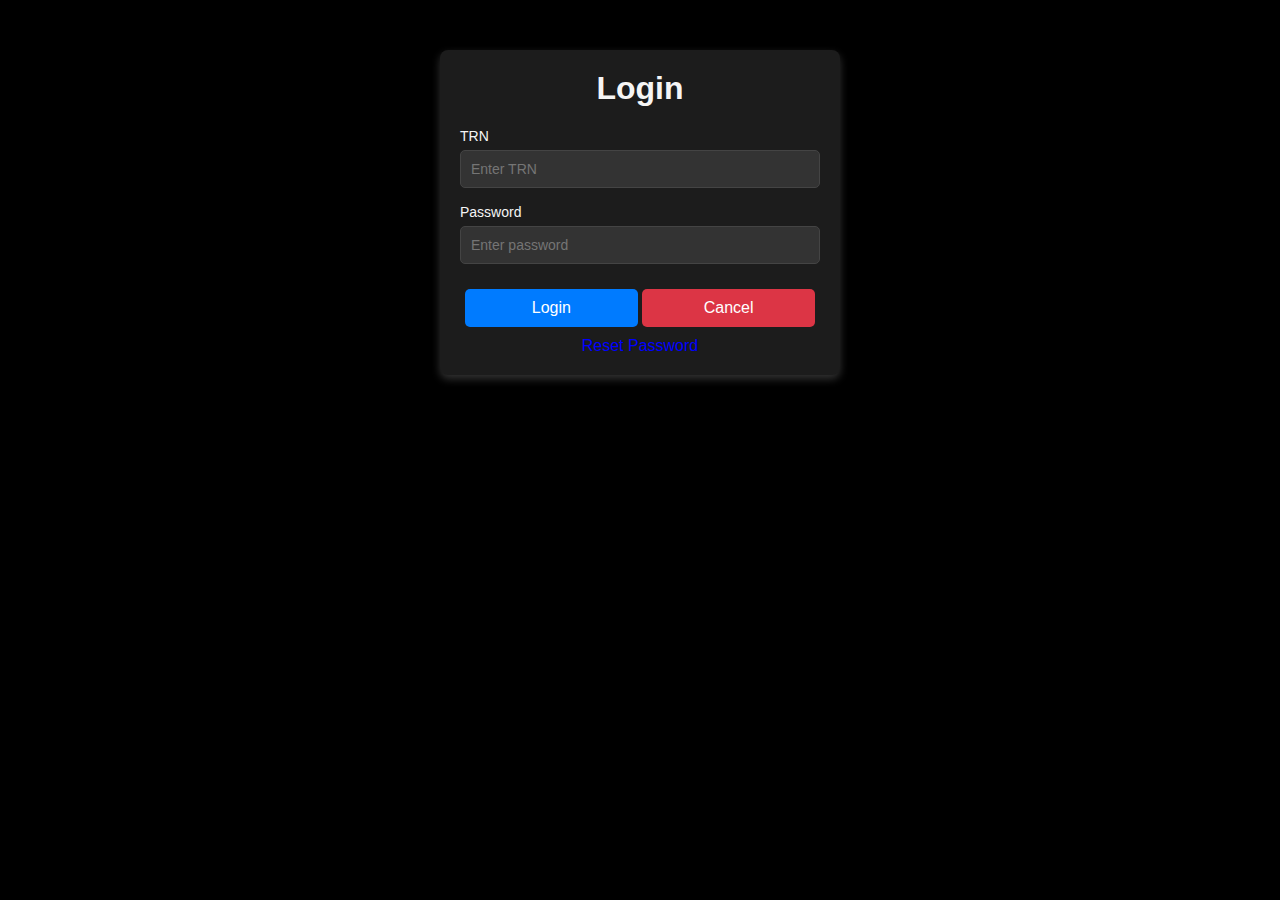
<file: index.html>
<!DOCTYPE html>
<html lang="en">
<head>
    <meta charset="UTF-8">
    <meta name="viewport" content="width=device-width, initial-scale=1.0">
    <title>Movie Website - Login</title>
    <style>
        * {
            margin: 0;
            padding: 0;
            box-sizing: border-box;
            font-family: Arial, sans-serif;
        }

        body {
            background-color: black;
            color: white; 
        }

        .container {
            width: 100%;
            max-width: 400px;
            margin: 50px auto;
            padding: 20px;
            background-color: #1c1c1c; 
            border-radius: 8px;
            box-shadow: 0 4px 8px rgba(255, 255, 255, 0.2);
            text-align: center;
        }

        h1 {
            margin-bottom: 20px;
            color: #f5f5f5;
        }

        .form-group {
            margin-bottom: 15px;
            text-align: left;
        }

        label {
            font-size: 14px;
            color: #f5f5f5;
        }

        input[type="text"],
        input[type="password"],
        input[type="number"] {
            width: 100%;
            padding: 10px;
            margin-top: 5px;
            border: 1px solid #444;
            border-radius: 5px;
            background-color: #333;
            color: white;
            font-size: 14px;
        }

        .login-button {
            width: 48%;
            padding: 10px;
            background-color: #007bff;
            color: white;
            font-size: 16px;
            border: none;
            border-radius: 5px;
            cursor: pointer;
            margin-top: 10px;
        }

        .login-button:hover {
            background-color: blue;
        }

        .cancel-button {
            width: 48%;
            padding: 10px;
            background-color: #dc3545;
            color: white;
            font-size: 16px;
            border: none;
            border-radius: 5px;
            cursor: pointer;
            margin-top: 10px;
        }

        .cancel-button:hover {
            background-color: #c82333;
        }

        a {
            display: block;
            color: blue;
            margin-top: 10px;
            text-decoration: none;
            text-align: center;
        }

        a:hover {
            text-decoration: underline;
        }

        .error-message {
            color: red;
            font-size: 12px;
            display: none;
        }
    </style>
</head>
<body>
    <div class="container">
        <h1>Login</h1>
        <form id="loginForm" onsubmit="return validateLoginForm()">
            <div class="form-group">
                <label for="trn">TRN</label>
                <input type="number" id="trn" name="trn" placeholder="Enter TRN">
                <small id="trnError" class="error-message"></small>
            </div>
            <div class="form-group">
                <label for="loginPassword">Password</label>
                <input type="password" id="loginPassword" name="loginPassword" placeholder="Enter password">
                <small id="loginPasswordError" class="error-message"></small>
            </div>
            <button type="submit" class="login-button">Login</button>
            <button type="button" class="cancel-button" onclick="resetLoginForm()">Cancel</button>
            <a href="#" onclick="resetPassword()">Reset Password</a>
        </form>
    </div>
    <script>
        let loginAttempts = 0;

        function validateLoginForm() {
            const trn = document.getElementById("trn").value;
            const password = document.getElementById("loginPassword").value;

            const trnError = document.getElementById("trnError");
            const loginPasswordError = document.getElementById("loginPasswordError");

            trnError.style.display = loginPasswordError.style.display = "none";

            const users = JSON.parse(localStorage.getItem("users")) || [];

            const user = users.find(user => user.trn === trn && user.password === password);

            if (user) {
                window.location.href = "product_catalog.html";
                return false;
            } else {
                loginAttempts++;
                if (loginAttempts >= 3) {
                    window.location.href = "account_locked.html";
                } else {
                    trnError.textContent = "Invalid TRN or password.";
                    trnError.style.display = "block";
                    loginPasswordError.textContent = "Invalid TRN or password.";
                    loginPasswordError.style.display = "block";
                }
                return false;
            }
        }

        function resetLoginForm() {
            document.getElementById("loginForm").reset();
        }

        function resetPassword() {
            const trn = prompt("Please enter your TRN:");
            const users = JSON.parse(localStorage.getItem("users")) || [];
            const user = users.find(user => user.trn === trn);

            if (user) {
                const newPassword = prompt("Please enter your new password:");
                user.password = newPassword;
                localStorage.setItem("users", JSON.stringify(users));
                alert("Password reset successful!");
            } else {
                alert("TRN not found.");
            }
        }
    </script>
</body>
</html>
</file>
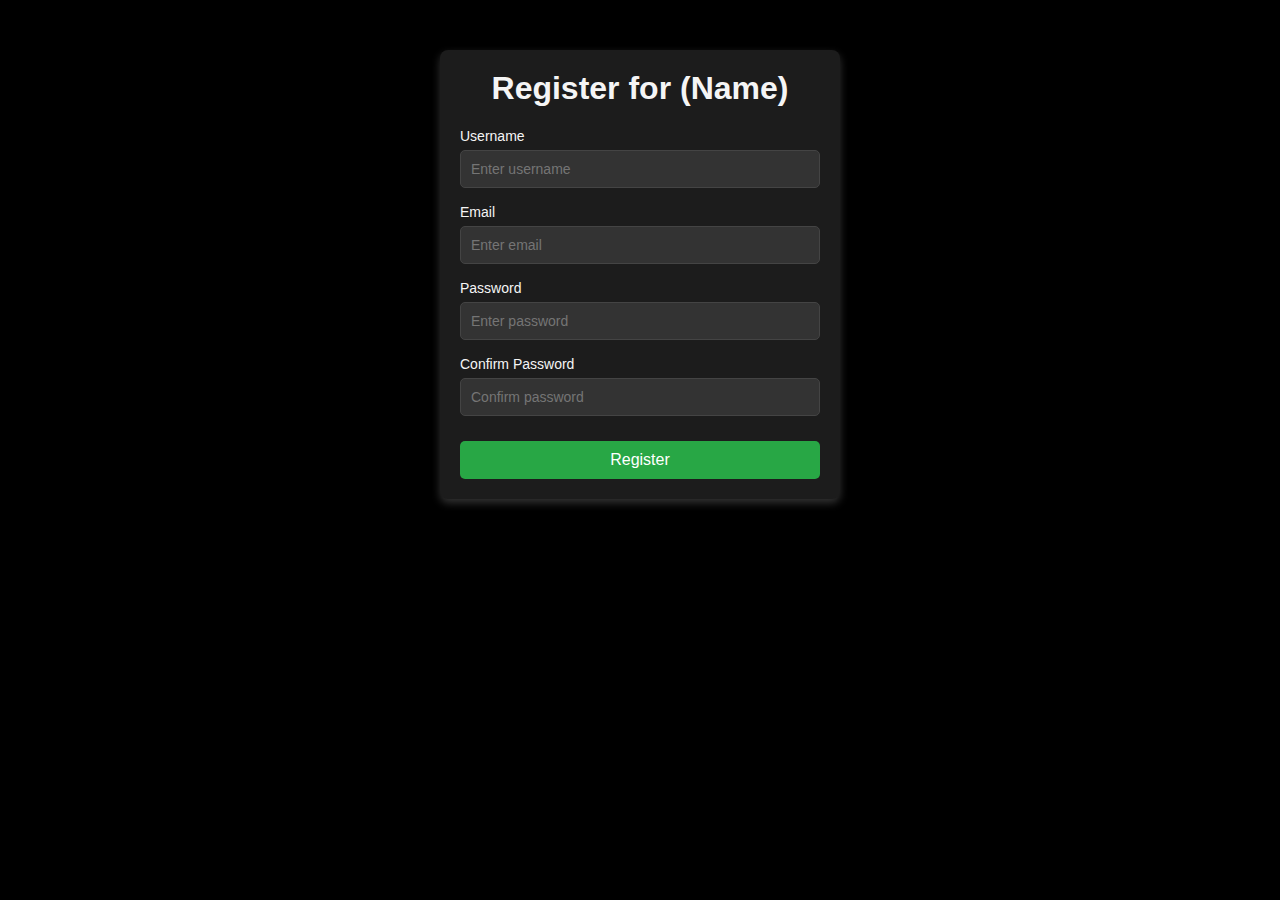
<file: registration.html>
<!DOCTYPE html>
<html lang="en">
<head>
    <meta charset="UTF-8">
    <meta name="viewport" content="width=device-width, initial-scale=1.0">
    <title>Movie Website - Registration</title>
    <style>
        /* Basic reset */
        * {
            margin: 0;
            padding: 0;
            box-sizing: border-box;
            font-family: Arial, sans-serif;
        }

        /* Body background color */
        body {
            background-color: black;
            color: white; /* Default text color for readability on black background */
        }

        /* Container styling */
        .container {
            width: 100%;
            max-width: 400px;
            margin: 50px auto;
            padding: 20px;
            background-color: #1c1c1c; /* Dark grey background for the form */
            border-radius: 8px;
            box-shadow: 0 4px 8px rgba(255, 255, 255, 0.2);
            text-align: center;
        }

        /* Form styling */
        h1 {
            margin-bottom: 20px;
            color: #f5f5f5;
        }

        .form-group {
            margin-bottom: 15px;
            text-align: left;
        }

        label {
            font-size: 14px;
            color: #f5f5f5;
        }

        input[type="text"],
        input[type="email"],
        input[type="password"] {
            width: 100%;
            padding: 10px;
            margin-top: 5px;
            border: 1px solid #444;
            border-radius: 5px;
            background-color: #333;
            color: white;
            font-size: 14px;
        }

        /* Button styling */
        .register-button {
            width: 100%;
            padding: 10px;
            background-color: #28a745;
            color: white;
            font-size: 16px;
            border: none;
            border-radius: 5px;
            cursor: pointer;
            margin-top: 10px;
        }

        .register-button:hover {
            background-color: #218838;
        }

        /* Error message styling */
        .error-message {
            color: red;
            font-size: 12px;
            display: none;
        }
    </style>
</head>
<body>
    <div class="container">
        <h1>Register for (Name)</h1>
        <form id="registrationForm" onsubmit="return validateForm()">
            <div class="form-group">
                <label for="username">Username</label>
                <input type="text" id="username" name="username" placeholder="Enter username">
                <small id="usernameError" class="error-message"></small>
            </div>
            <div class="form-group">
                <label for="email">Email</label>
                <input type="email" id="email" name="email" placeholder="Enter email">
                <small id="emailError" class="error-message"></small>
            </div>
            <div class="form-group">
                <label for="password">Password</label>
                <input type="password" id="password" name="password" placeholder="Enter password">
                <small id="passwordError" class="error-message"></small>
            </div>
            <div class="form-group">
                <label for="confirmPassword">Confirm Password</label>
                <input type="password" id="confirmPassword" name="confirmPassword" placeholder="Confirm password">
                <small id="confirmPasswordError" class="error-message"></small>
            </div>
            <button type="submit" class="register-button">Register</button>
        </form>
    </div>
     <script>
        function validateForm() {
            // Get form elements
            const username = document.getElementById("username");
            const email = document.getElementById("email");
            const password = document.getElementById("password");
            const confirmPassword = document.getElementById("confirmPassword");

            // Error elements
            const usernameError = document.getElementById("usernameError");
            const emailError = document.getElementById("emailError");
            const passwordError = document.getElementById("passwordError");
            const confirmPasswordError = document.getElementById("confirmPasswordError");

            // Reset errors
            usernameError.style.display = emailError.style.display = passwordError.style.display = confirmPasswordError.style.display = "none";

            let isValid = true;

            // Validate username
            if (username.value.trim() === "") {
                usernameError.textContent = "Username is required.";
                usernameError.style.display = "block";
                isValid = false;
            }

            // Validate email
            const emailPattern = /^[^ ]+@[^ ]+\.[a-z]{2,3}$/;
            if (!emailPattern.test(email.value)) {
                emailError.textContent = "Please enter a valid email.";
                emailError.style.display = "block";
                isValid = false;
            }

            // Validate password
            if (password.value.length < 6) {
                passwordError.textContent = "Password must be at least 6 characters.";
                passwordError.style.display = "block";
                isValid = false;
            }

            // Validate confirm password
            if (confirmPassword.value !== password.value) {
                confirmPasswordError.textContent = "Passwords do not match.";
                confirmPasswordError.style.display = "block";
                isValid = false;
            }

            if (isValid) {
                // Get existing users from local storage or initialize an empty array
                const users = JSON.parse(localStorage.getItem("users")) || [];

                // Create a new user object
                const newUser = {
                    username: username.value,
                    email: email.value,
                    password: password.value // Store passwords securely in a real application
                };

                // Add new user to the users array
                users.push(newUser);

                // Save updated users array back to local storage
                localStorage.setItem("users", JSON.stringify(users));

                // Optional: Clear form fields after saving
                username.value = email.value = password.value = confirmPassword.value = "";

                alert("Registration successful!");
            }

            // Prevent form submission if validation fails
            return isValid;
        }
    </script>
</body>
</html>
</file>
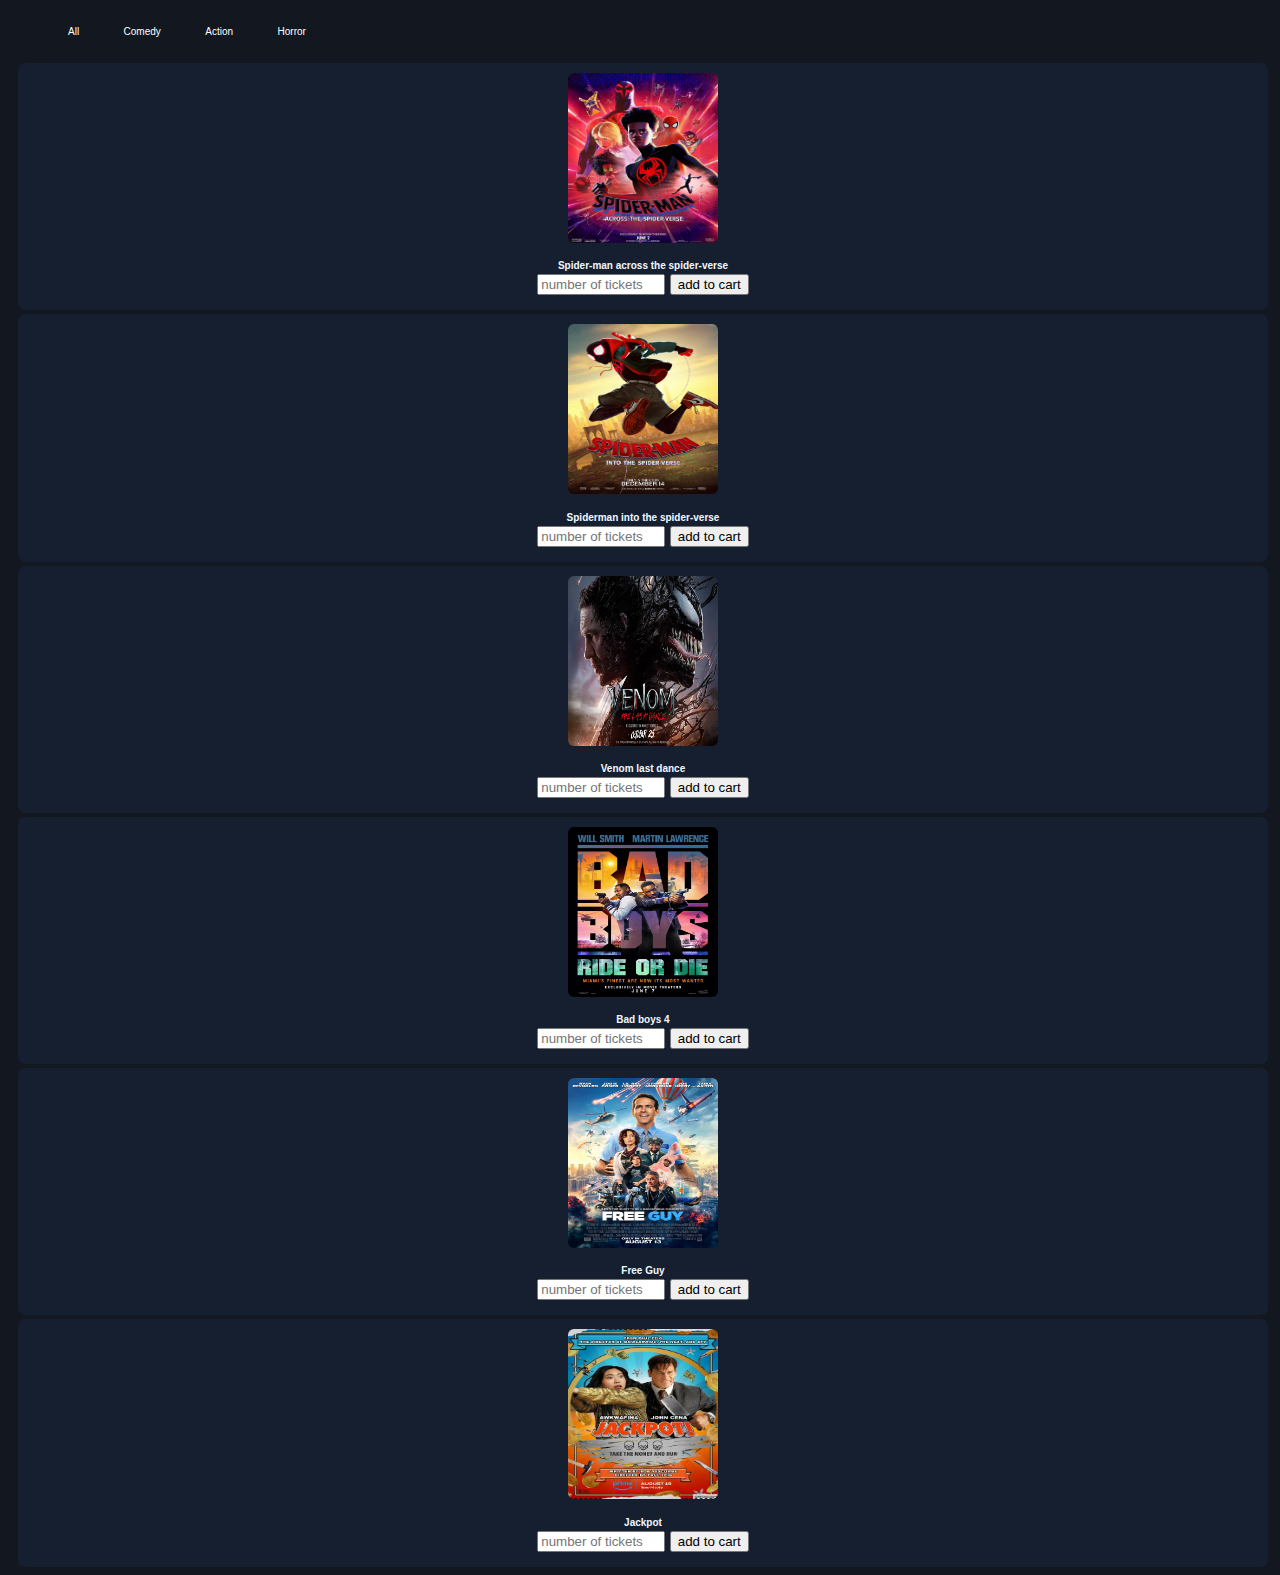
<file: Code/actionlist.html>
<!DOCTYPE html>
<html lang="en">
<head>
  <link rel="stylesheet" href="movieListing.css">
  <script defer src="movieListing.js" ></script>
  <title>Library</title>
</head>
<body>
  <div class="whole">
    <div class="nav"></div>
    <div class="secnav">
      <ul>
        <a href="movieListing.html"><li>All</li></a>
        <a href="comedylist.html"><li>Comedy</li></a>
        <a href="actionlist.html"><li>Action</li></a>
        <a href="horror.html"><li>Horror</li></a>
      </ul>
    </div>
    <div class="mian">
      <div class="movieRow">
        <div class="moviecard">
          <img src="/Assets/spider-man-across-the-spider-verse-poster.jpg" class="thumbnail">
          <h4 id="movie1title">Spider-man across the spider-verse</h4>
          <input type="number" placeholder="number of tickets" id="movie1ticket">
          <button onclick=" cost('movie1title','movie1ticket',0)">add to cart</button>
          <div class="movieinfo"></div>
        </div>

        <div class="moviecard">
          <img src="/Assets/Spiderman into.jpg" class="thumbnail">
          <h4 id="movie2title">Spiderman into the spider-verse</h4>
          <input type="number" placeholder="number of tickets" id="movie2ticket">
          <button onclick=" cost('movie2title','movie2ticket',1)">add to cart</button>
          <div class="movieinfo"></div>
        </div>

        <div class="moviecard">
          <img src="/Assets/Venom last dance.jpg" class="thumbnail">
          <h4 id="movie5title">Venom last dance</h4>
          <input type="number" placeholder="number of tickets" id="movie5ticket">
          <button onclick=" cost('movie5title','movie5ticket',4)">add to cart</button>
          <div class="movieinfo"></div>
        </div>

        <div class="moviecard">
          <img src="/Assets/badboys.jpg" class="thumbnail">
          <h4 id="movie8title">Bad boys 4</h4>
          <input type="number" placeholder="number of tickets" id="movie8ticket">
          <button onclick=" cost('movie8title','movie8ticket',7)">add to cart</button>
          <div class="movieinfo"></div>
        </div>
      </div>


      <div class="movieRow">
        <div class="moviecard">
          <img src="/Assets/free.jpg" class="thumbnail">
          <h4 id="movie9title">Free Guy</h4>
          <input type="number" placeholder="number of tickets" id="movie9ticket">
          <button onclick=" cost('movie9title','movie9ticket',8)">add to cart</button>
          <div class="movieinfo"></div>
        </div>

        <div class="moviecard">
          <img src="/Assets/jackpot.jpg" class="thumbnail">
          <h4 id="movie11title">Jackpot</h4>
          <input type="number" placeholder="number of tickets" id="movie11ticket">
          <button onclick=" cost('movie11title','movie11ticket',10)">add to cart</button>
          <div class="movieinfo"></div>
        </div>
      </div>
    </div>
  </div>
</body>
</html>
</file>
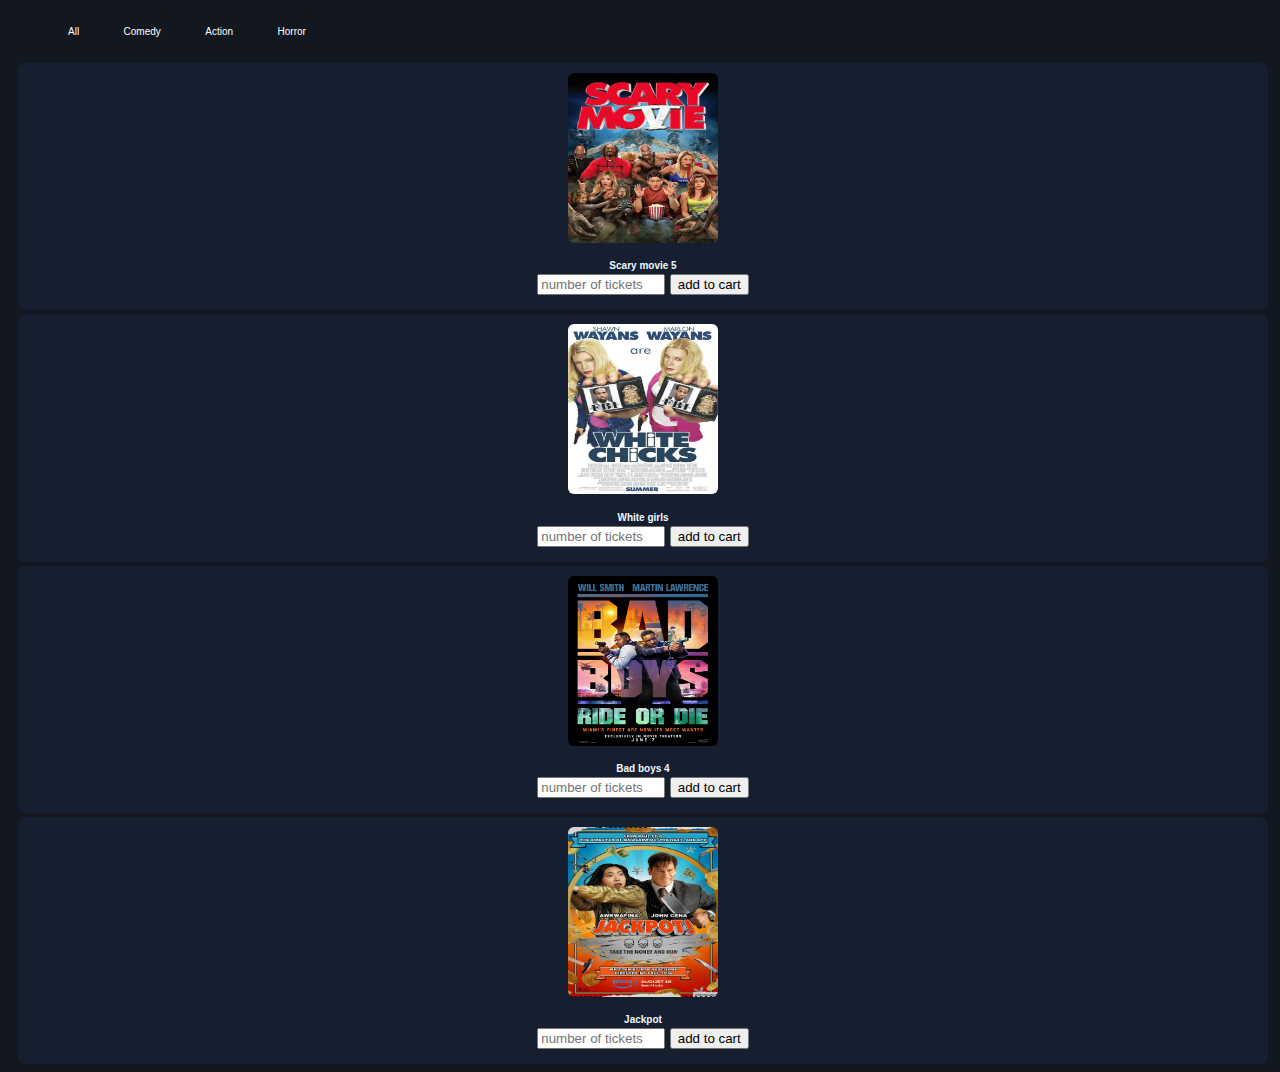
<file: Code/comedylist.html>
<!DOCTYPE html>
<html lang="en">
<head>
  <link rel="stylesheet" href="movieListing.css">
  <script defer src="movieListing.js" ></script>
  <title>Library</title>
</head>
<body>
  <div class="whole">
    <div class="nav"></div>
    <div class="secnav">
      <ul>
        <a href="movieListing.html"><li>All</li></a>
        <a href="comedylist.html"><li>Comedy</li></a>
        <a href="actionlist.html"><li>Action</li></a>
        <a href="horror.html"><li>Horror</li></a>
      </ul>
    </div>
    <div class="mian">
      <div class="movieRow">
        <div class="moviecard">
          <img src="/Assets/Scary movie.jpg" class="thumbnail">
          <h4 id="movie4title">Scary movie 5</h4>
          <input type="number" placeholder="number of tickets" id="movie4ticket">
          <button onclick=" cost('movie4title','movie4ticket',3)">add to cart</button>
          <div class="movieinfo"></div>
        </div>

        <div class="moviecard">
          <img src="/Assets/White girls.jpg" class="thumbnail">
          <h4 id="movie7title">White girls</h4>
          <input type="number" placeholder="number of tickets" id="movie7ticket">
          <button onclick=" cost('movie7title','movie7ticket',6)">add to cart</button>
          <div class="movieinfo"></div>
        </div>

        <div class="moviecard">
          <img src="/Assets/badboys.jpg" class="thumbnail">
          <h4 id="movie8title">Bad boys 4</h4>
          <input type="number" placeholder="number of tickets" id="movie8ticket">
          <button onclick=" cost('movie8title','movie8ticket',7)">add to cart</button>
          <div class="movieinfo"></div>
        </div>

        <div class="moviecard">
          <img src="/Assets/jackpot.jpg" class="thumbnail">
          <h4 id="movie11title">Jackpot</h4>
          <input type="number" placeholder="number of tickets" id="movie11ticket">
          <button onclick=" cost('movie11title','movie11ticket',10)">add to cart</button>
          <div class="movieinfo"></div>
        </div>
      </div>
    </div>
  </div>
</body>
</html>
</file>
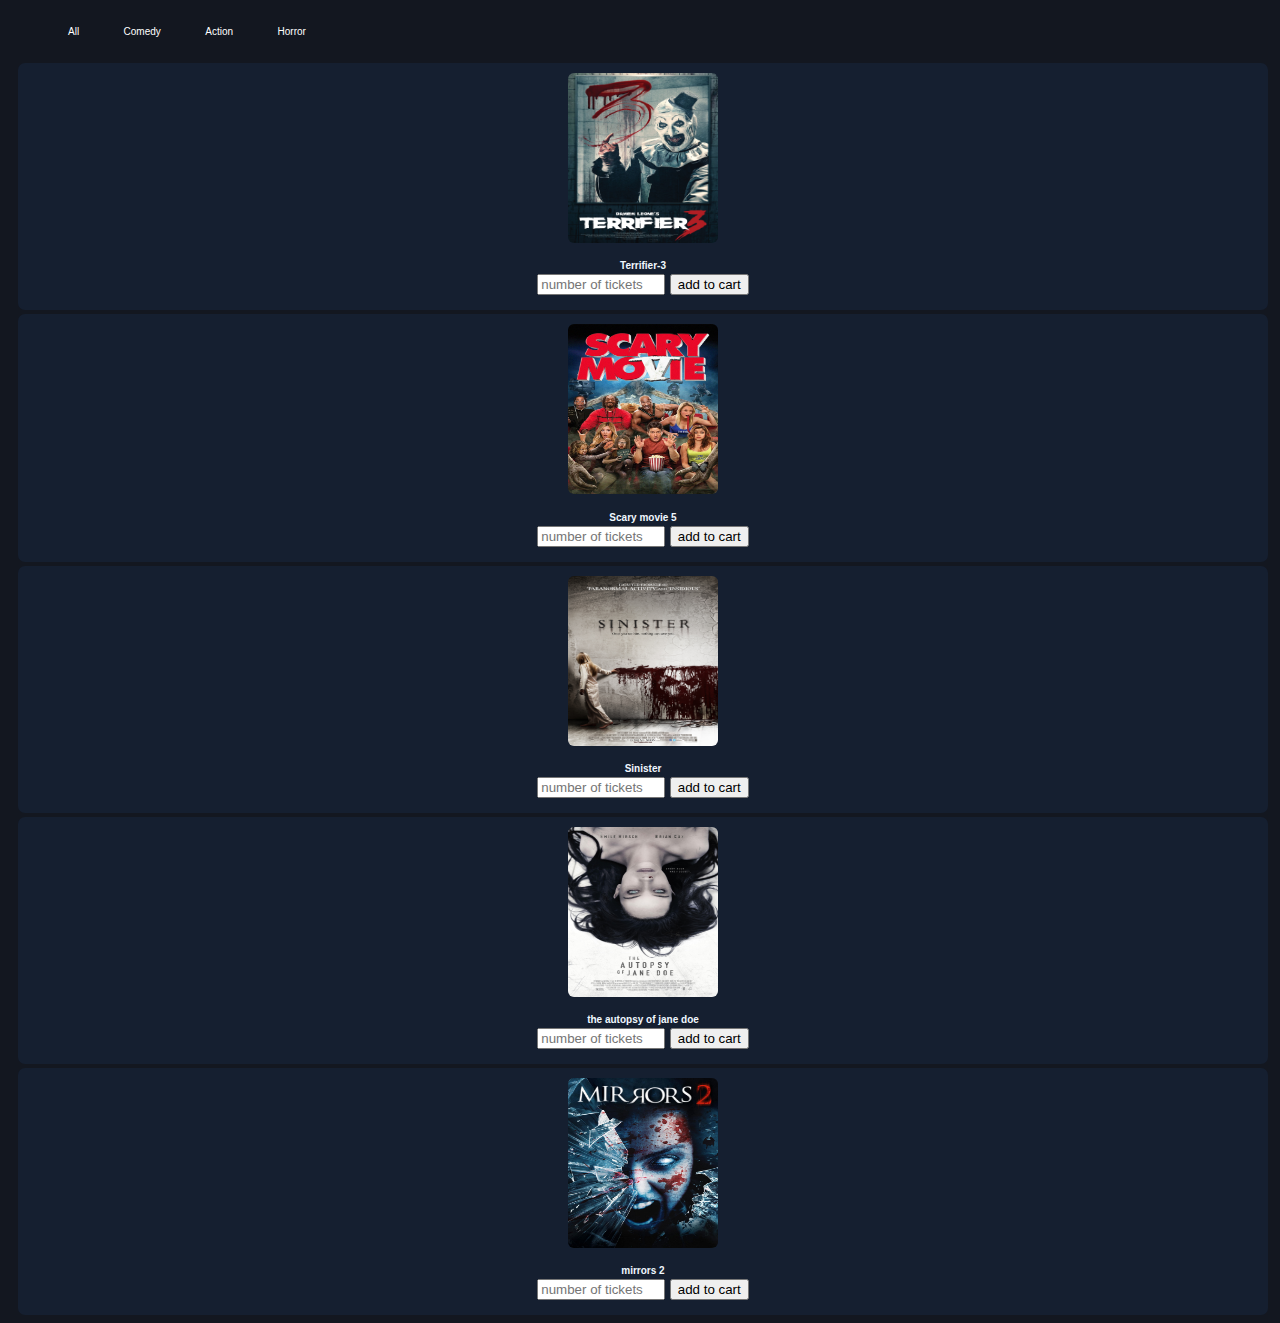
<file: Code/horror.html>
<!DOCTYPE html>
<html lang="en">
<head>
  <link rel="stylesheet" href="movieListing.css">
  <script defer src="movieListing.js" ></script>
  <title>Library</title>
</head>
<body>
  <div class="whole">
    <div class="nav"></div>
    <div class="secnav">
      <ul>
        <a href="movieListing.html"><li>All</li></a>
        <a href="comedylist.html"><li>Comedy</li></a>
        <a href="actionlist.html"><li>Action</li></a>
        <a href="horror.html"><li>Horror</li></a>
      </ul>
    </div>
    <div class="mian">
      <div class="movieRow">
        <div class="moviecard">
          <img src="/Assets/terrifier-3.png" class="thumbnail">
          <h4 id="movie3title">Terrifier-3</h4>
          <input type="number" placeholder="number of tickets" id="movie3ticket">
          <button onclick=" cost('movie3title','movie3ticket',2)">add to cart</button>
          <div class="movieinfo"></div>
        </div>

        <div class="moviecard">
          <img src="/Assets/Scary movie.jpg" class="thumbnail">
          <h4 id="movie4title">Scary movie 5</h4>
          <input type="number" placeholder="number of tickets" id="movie4ticket">
          <button onclick=" cost('movie4title','movie4ticket',3)">add to cart</button>
          <div class="movieinfo"></div>
        </div>

        <div class="moviecard">
          <img src="/Assets/sinister.jpg" class="thumbnail">
          <h4 id="movie6title">Sinister</h4>
          <input type="number" placeholder="number of tickets" id="movie6ticket">
          <button onclick=" cost('movie6title','movie6ticket',5)">add to cart</button>
          <div class="movieinfo"></div>
        </div>

        <div class="moviecard">
          <img src="/Assets/janedoe.jpg" class="thumbnail">
          <h4 id="movie10title">the autopsy of jane doe</h4>
          <input type="number" placeholder="number of tickets" id="movie10ticket">
          <button onclick=" cost('movie10title','movie10ticket',9)">add to cart</button>
          <div class="movieinfo"></div>
        </div>
      </div>

      <div class="movieRow">
        <div class="moviecard">
          <img src="/Assets/mirrors2.jpg" class="thumbnail">
          <h4 id="movie12title">mirrors 2</h4>
          <input type="number" placeholder="number of tickets" id="movie12ticket">
          <button onclick=" cost('movie12title','movie12ticket',11)">add to cart</button>
          <div class="movieinfo"></div>
        </div>
      </div>
    </div>
  </div>
</body>
</html>
</file>
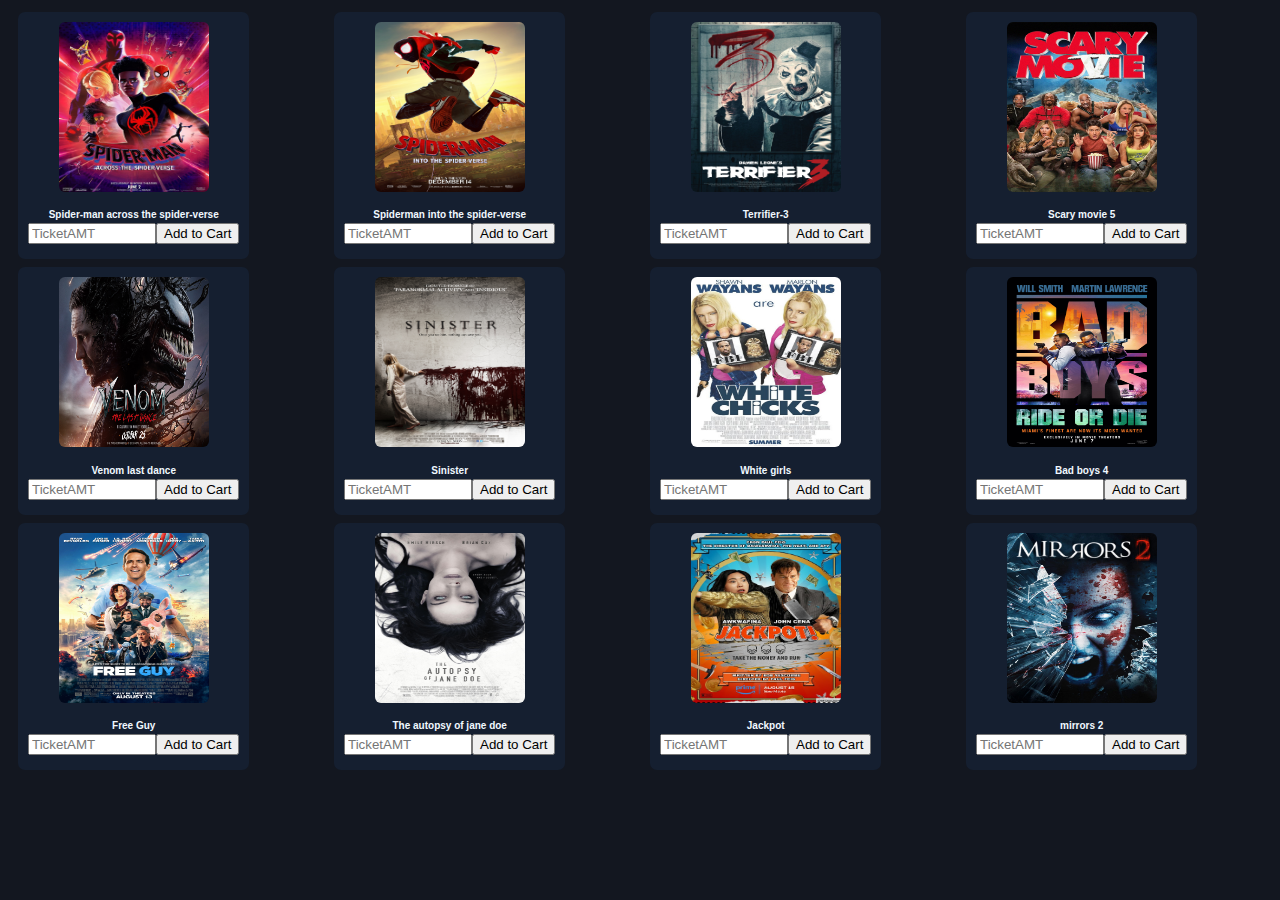
<file: Code/movieListing.html>
<!DOCTYPE html>
<html lang="en">
<head>
  <link rel="stylesheet" href="movieListing.css">
  <script defer src="movieListing.js" ></script>
  <title>Library</title>
</head>
<body>
  <div class="whole">
    <div class="nav"></div>
    </div>
    <section id="section">
      <!--<div class="movieRow">
        <div class="movieCol">
          <div class="moviecard">
            <img src="" class="thumbnail">
            <h4 id="movie1title"></h4>
            <input type="number" placeholder="TicketAMT" id="movie1ticket">
            <button onclick=" cost('movie1title','movie1ticket',0)"></button>
            <div class="movieinfo"></div>
          </div>
        </div>
      </div>-->
    </section>
      
  </div>
</body>
</html>
</file>
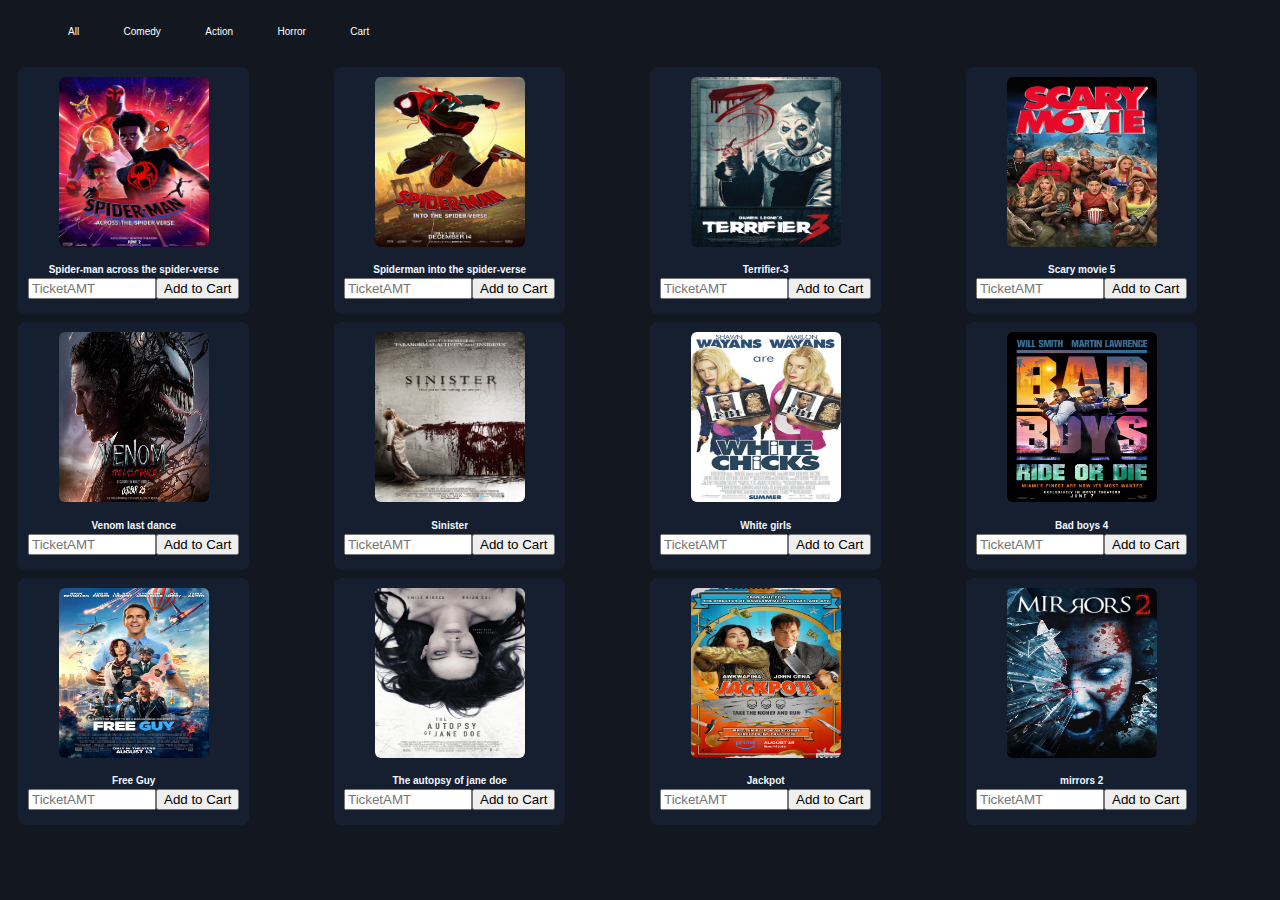
<file: codeFull/movieListing.html>
<!DOCTYPE html>
<html lang="en">
  <head>
    <link rel="stylesheet" href="movieListing.css" />
    <script module defer src="movieListing.js"></script>
    <title>Library</title>
  </head>
  <body>
    <div class="whole">
      <div class="nav">
        <div class="secnav">
          <ul>
            <a href="movieListing.html"><li>All</li></a>
            <a href="comedylist.html"><li>Comedy</li></a>
            <a href="actionlist.html"><li>Action</li></a>
            <a href="horror.html"><li>Horror</li></a>
            <a href="shoppingcart.html"><li>Cart</li></a>
          </ul>
        </div>
      </div>

      <section id="section">
        <!--<div class="movieRow">
        <div class="movieCol">
          <div class="moviecard">
            <img src="" class="thumbnail">
            <h4 id="movie1title"></h4>
            <input type="number" placeholder="TicketAMT" id="movie1ticket">
            <button onclick=" cost('movie1title','movie1ticket',0)"></button>
            <div class="movieinfo"></div>
          </div>
        </div>
      </div>-->
      </section>
    </div>
  </body>
</html>
</file>
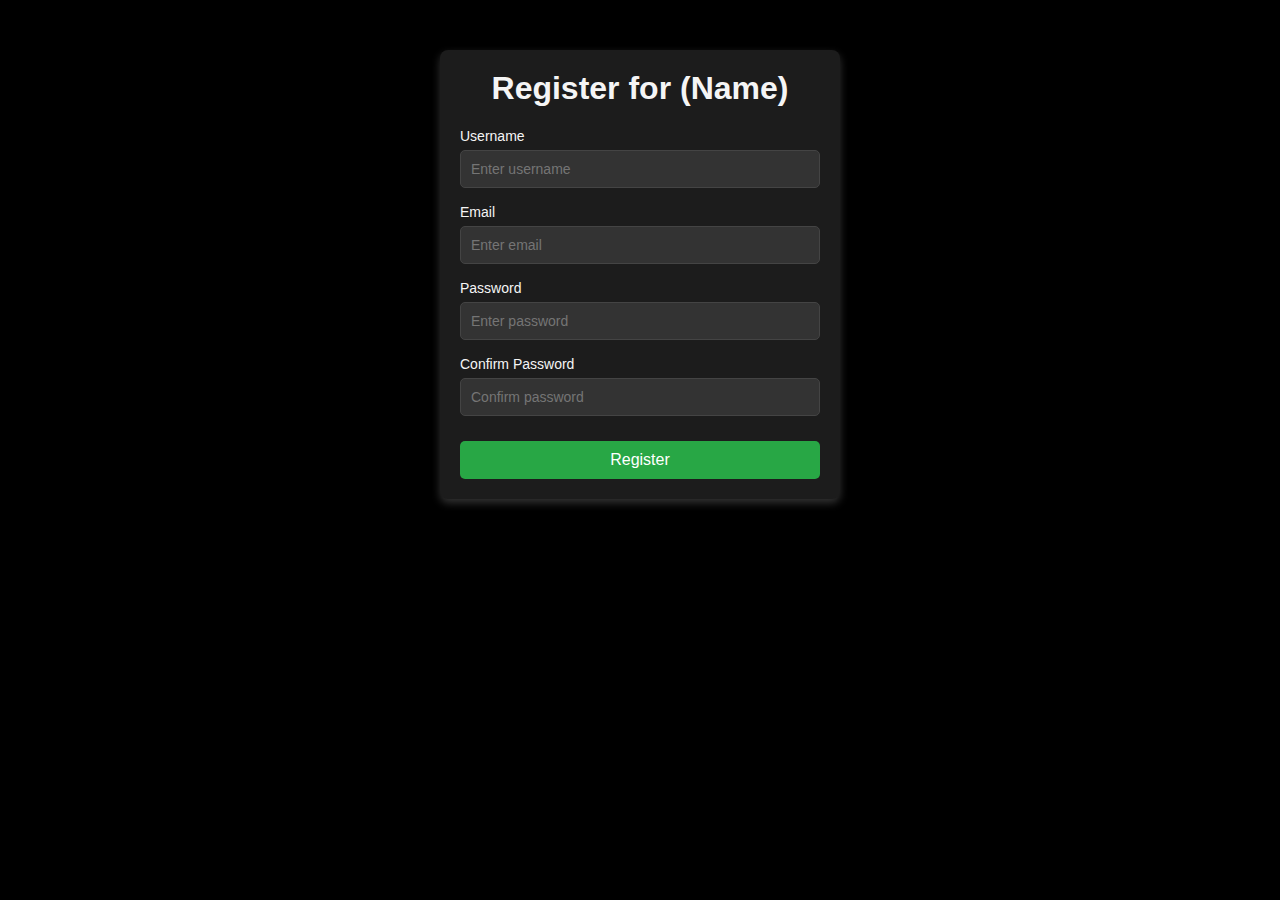
<file: codeFull/registration.html>
<!DOCTYPE html>
<html lang="en">
<head>
    <meta charset="UTF-8">
    <meta name="viewport" content="width=device-width, initial-scale=1.0">
    <title>Movie Website - Registration</title>
    <script module  defer src="auth.js"></script>
    
    <style>
        /* Basic reset */
        * {
            margin: 0;
            padding: 0;
            box-sizing: border-box;
            font-family: Arial, sans-serif;
        }

        /* Body background color */
        body {
            background-color: black;
            color: white; /* Default text color for readability on black background */
        }

        /* Container styling */
        .container {
            width: 100%;
            max-width: 400px;
            margin: 50px auto;
            padding: 20px;
            background-color: #1c1c1c; /* Dark grey background for the form */
            border-radius: 8px;
            box-shadow: 0 4px 8px rgba(255, 255, 255, 0.2);
            text-align: center;
        }

        /* Form styling */
        h1 {
            margin-bottom: 20px;
            color: #f5f5f5;
        }

        .form-group {
            margin-bottom: 15px;
            text-align: left;
        }

        label {
            font-size: 14px;
            color: #f5f5f5;
        }

        input[type="text"],
        input[type="email"],
        input[type="password"] {
            width: 100%;
            padding: 10px;
            margin-top: 5px;
            border: 1px solid #444;
            border-radius: 5px;
            background-color: #333;
            color: white;
            font-size: 14px;
        }

        /* Button styling */
        .register-button {
            width: 100%;
            padding: 10px;
            background-color: #28a745;
            color: white;
            font-size: 16px;
            border: none;
            border-radius: 5px;
            cursor: pointer;
            margin-top: 10px;
        }

        .register-button:hover {
            background-color: #218838;
        }

        /* Error message styling */
        .error-message {
            color: red;
            font-size: 12px;
            display: none;
        }
    </style>
</head>
<body>
    <div class="container">
        <h1>Register for (Name)</h1>
        <form id="registrationForm" onsubmit="return validateForm()">
            <div class="form-group">
                <label for="username">Username</label>
                <input type="text" id="username" name="username" placeholder="Enter username">
                <small id="usernameError" class="error-message"></small>
            </div>
            <div class="form-group">
                <label for="email">Email</label>
                <input type="email" id="email" name="email" placeholder="Enter email">
                <small id="emailError" class="error-message"></small>
            </div>
            <div class="form-group">
                <label for="password">Password</label>
                <input type="password" id="password" name="password" placeholder="Enter password">
                <small id="passwordError" class="error-message"></small>
            </div>
            <div class="form-group">
                <label for="confirmPassword">Confirm Password</label>
                <input type="password" id="confirmPassword" name="confirmPassword" placeholder="Confirm password">
                <small id="confirmPasswordError" class="error-message"></small>
            </div>
            <button type="submit" class="register-button">Register</button>
        </form>
    </div>
    <script>
        function validateForm() {
            // Get form elements
            const username = document.getElementById("username");
            const email = document.getElementById("email");
            const password = document.getElementById("password");
            const confirmPassword = document.getElementById("confirmPassword");

            // Error elements
            const usernameError = document.getElementById("usernameError");
            const emailError = document.getElementById("emailError");
            const passwordError = document.getElementById("passwordError");
            const confirmPasswordError = document.getElementById("confirmPasswordError");

            // Reset errors
            usernameError.style.display = emailError.style.display = passwordError.style.display = confirmPasswordError.style.display = "none";

            let isValid = true;

            // Validate username
            if (username.value.trim() === "") {
                usernameError.textContent = "Username is required.";
                usernameError.style.display = "block";
                isValid = false;
            }

            // Validate email
            const emailPattern = /^[^ ]+@[^ ]+\.[a-z]{2,3}$/;
            if (!emailPattern.test(email.value)) {
                emailError.textContent = "Please enter a valid email.";
                emailError.style.display = "block";
                isValid = false;
            }

            // Validate password
            if (password.value.length < 6) {
                passwordError.textContent = "Password must be at least 6 characters.";
                passwordError.style.display = "block";
                isValid = false;
            }

            // Validate confirm password
            if (confirmPassword.value !== password.value) {
                confirmPasswordError.textContent = "Passwords do not match.";
                confirmPasswordError.style.display = "block";
                isValid = false;
            }

            // Prevent form submission if validation fails
            return isValid;
        }
    </script>
</body>
</html>
</file>
<file: Code/movieListing.css>
body{
  background-color: #131720;
  font-family: sans-serif;
}

.secnav ul li {
  display: inline-block;
  list-style: none;
  margin: 10px 20px;
  cursor: pointer;
  font-size: 10px;
  position: relative;
  color: #fff;
}

.secnav ul li::after {
  content: '';
  width: 0;
  height: 3px;
  background: #ff004f;
  position: absolute;
  left: 0;
  bottom: -3px;
  transition: 0.6s;
}
.secnav ul li:hover::after{
  width: 100%;
}
h4{
  color: aliceblue;
  margin-bottom: 3px;
  font-size: 10px;
}

.thumbnail{
  height: 170px;
  width: 150px;
  border-radius: 6px;
  transition: 0.3s;
}


.movieCol{
  width: 25%;
  display: flex;
  float: left;
}

.moviecard{
  background-color: #151f30;
  text-align: center;
  border-radius: 7px;
  padding: 10px 10px;
  margin: 4px;
  margin-left: 10px;
}
button:hover{
  cursor: pointer;
}
input{
  width: 120px;
  margin-bottom: 5px;
}
</file>
<file: codeFull/movieListing.css>
body{
  background-color: #131720;
  font-family: sans-serif;
}

.secnav ul li {
  display: inline-block;
  list-style: none;
  margin: 10px 20px;
  cursor: pointer;
  font-size: 10px;
  position: relative;
  color: #fff;
}

.secnav ul li::after {
  content: '';
  width: 0;
  height: 3px;
  background: #ff004f;
  position: absolute;
  left: 0;
  bottom: -3px;
  transition: 0.6s;
}
.secnav ul li:hover::after{
  width: 100%;
}
h4{
  color: aliceblue;
  margin-bottom: 3px;
  font-size: 10px;
}

.thumbnail{
  height: 170px;
  width: 150px;
  border-radius: 6px;
  transition: 0.3s;
}

.thumbnail-right-box{
  height: 170px;
  width: 350px;
  border-radius: 6px;
  transition: 0.3s;
}


.movieCol{
  width: 25%;
  display: flex;
  float: left;
}

.moviecard{
  background-color: #151f30;
  text-align: center;
  border-radius: 7px;
  padding: 10px 10px;
  margin: 4px;
  margin-left: 10px;
}
button:hover{
  cursor: pointer;
}
input{
  width: 120px;
  margin-bottom: 5px;
}
</file>
